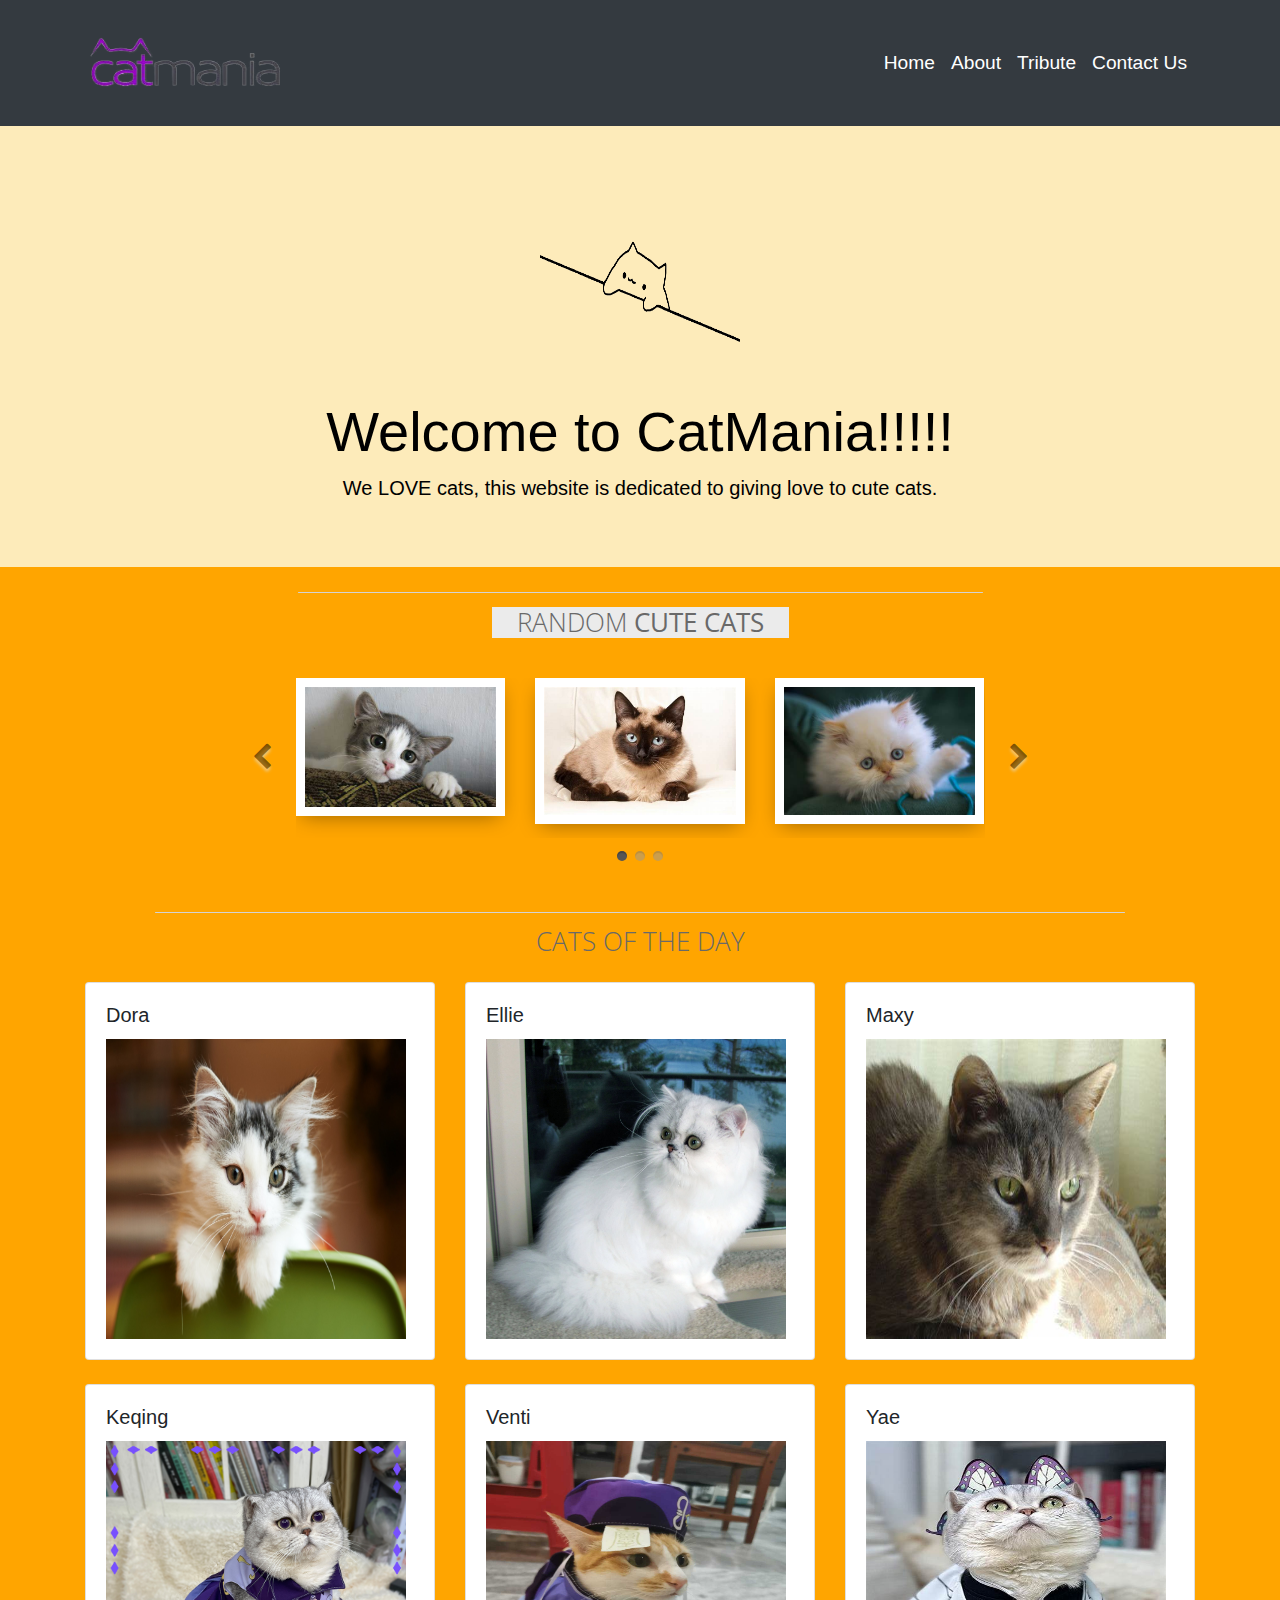
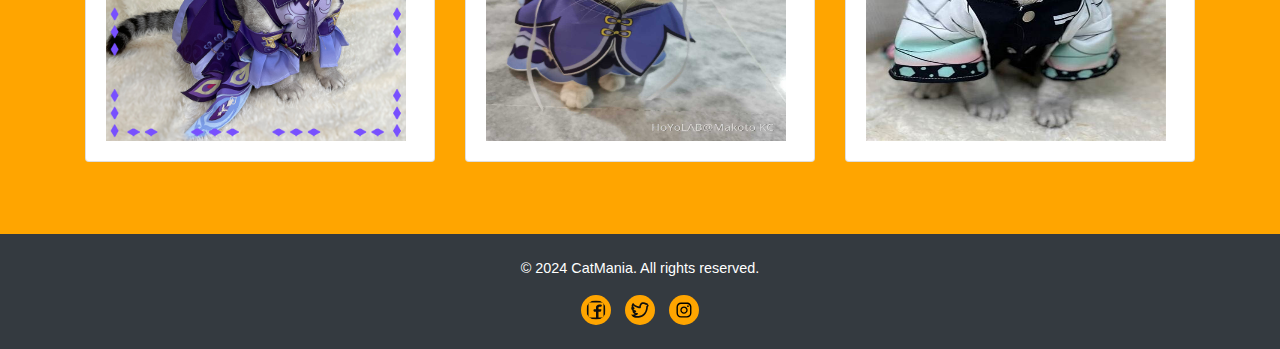
<file: index.html>
<!DOCTYPE html>
<html>
  <head>
    <title>CatMania</title>
    <link rel="icon" type="image/x-icon" href="Assets/catmania.png">
    <meta name="viewport" content="width=device-width, initial-scale=1.0">
    <link rel="stylesheet" href="https://stackpath.bootstrapcdn.com/bootstrap/4.3.1/css/bootstrap.min.css">
    <link rel="stylesheet" href="style.css">
    <link rel="stylesheet" href="https://fonts.googleapis.com/css?family=Open+Sans:300,400,700">
<link rel="stylesheet" href="https://stackpath.bootstrapcdn.com/bootstrap/4.5.0/css/bootstrap.min.css">
<link rel="stylesheet" href="https://maxcdn.bootstrapcdn.com/font-awesome/4.7.0/css/font-awesome.min.css">
<script src="https://code.jquery.com/jquery-3.5.1.min.js"></script>
<script src="https://cdn.jsdelivr.net/npm/popper.js@1.16.0/dist/umd/popper.min.js"></script>
<script src="https://stackpath.bootstrapcdn.com/bootstrap/4.5.0/js/bootstrap.min.js"></script>

<!-- I have an external CSS as well for the body but I opted to put the carrousel one here -->
<style> 

body {
    background: #ebebeb;
  }
  h2 {
    color: #696969;
    font-size: 26px;
    font-weight: 300;
    text-align: center;
    position: relative;
    margin: 40px 70px;
    text-transform: uppercase;
    font-family: 'Open Sans', sans-serif;
  }
  h2::after {
    content: "";
    width: 100%;
    position: absolute;
    margin: 0 auto;
    height: 1px;
    border-radius: 1px;
    background: #d4d4d4;
    left: 0;
    right: 0;
    bottom: 45px;
  }
  h2 span {
    display: inline-block;
    padding: 0 25px;
    background:#ebebeb;
    position:relative;
    z-index:2;
  }
  .carousel {	
    margin: 0 auto;
    padding: 0 68px;
  }
  .carousel .carousel-item {
    text-align: center;
    overflow: hidden;
    height: 160px;
  }
  .carousel .carousel-item .img-box {
    background: #fff;
    padding: 9px;
    box-shadow: 0 6px 20px -6px rgba(0,0,0,0.4);
  }
  .carousel .carousel-item img {
    margin: 0 auto;
  }
  .carousel-control-prev, .carousel-control-next {
    width: 68px;
    background: none;
  }
  .carousel-control-prev i, .carousel-control-next i {
    font-size: 28px;
    position: absolute;
    top: 50%;
    display: inline-block;
    margin-top: -15px;
    z-index: 5;
    left: 0;
    right: 0;
    color: rgba(0, 0, 0, 0.8);
    text-shadow: 0 3px 3px #e6e6e6, 0 0 0 #000;
  }
  .carousel-indicators {
    bottom: -40px;
   background:  #FFA500 !important
  }
  .carousel-indicators li, .carousel-indicators li.active {
    width: 10px;
    height: 10px;
    border: none;
    border-radius: 50%;
    margin: 1px 4px;
    box-shadow: inset 0 2px 1px rgba(0,0,0,0.2);
  }
  .carousel-indicators li {	
    background: #999;
    border-color: transparent;
  }
  .carousel-indicators li.active {
    background: #555;
  }




</style>
   
  </head>
  <body>
    <nav class="navbar navbar-expand-lg navbar-dark bg-dark">
      <div class="container">
        <a class="navbar-brand" href="index.html"><img src="Assets/catmania.png" alt="Logo" class="mr-2" width="200" height="100"> </a>
        <button class="navbar-toggler" type="button" data-toggle="collapse" data-target="#navbarNav" aria-controls="navbarNav" aria-expanded="false" aria-label="Toggle navigation">
          <span class="navbar-toggler-icon"></span>
        </button>
        <div class="collapse navbar-collapse" id="navbarNav">
          <ul class="navbar-nav ml-auto">
            <li class="nav-item">
              <a class="nav-link" href="index.html">Home</a>
            </li>
            <li class="nav-item">
              <a class="nav-link" href="about.html">About</a>
            </li>
            <li class="nav-item">
              <a class="nav-link" href="tribute.html">Tribute</a>
            </li>
          <li class="nav-item">
            <a class="nav-link" href="contact.html">Contact Us</a>
          </li>
          </ul>
        </div>
      </div>
    </nav>
    
    <header class="text-white text-center py-5">
      <div class="container">
        <img src="Assets/bongo.png" alt="ohmygah" class="mb-4" width="200" height="200">
        <font color = "#000" > <h1 class="display-4" >Welcome to CatMania!!!!!</h1>  </font>
        <font color = "#000" > <p class="lead">We LOVE cats, this website is dedicated to giving love to cute cats.</p></font>
      </div>
    </header>

    <div class="container-xl">
      <div class="row">
        <div class="col-md-9  mx-auto">
          <h2><span>Random <b>Cute Cats</b></span></h2>
          <div id="myCarousel" class="carousel slide" data-ride="carousel" data-interval="0">
            
            <ol class="carousel-indicators">
              <li data-target="#myCarousel" data-slide-to="0" class="active"></li>
              <li data-target="#myCarousel" data-slide-to="1"></li>
              <li data-target="#myCarousel" data-slide-to="2"></li>
            </ol>   
            
            <div class="carousel-inner">
              <div class="carousel-item active">
                <div class="row">
                  <div class="col-sm-4"><div class="img-box"><img src="Assets/bokchoy.jpg" class="img-fluid" alt=""></div></div>
                  <div class="col-sm-4"><div class="img-box"><img src="Assets/cahrlie.jpg" class="img-fluid" alt=""></div></div>
                  <div class="col-sm-4"><div class="img-box"><img src="Assets/john.jpg" class="img-fluid" alt=""></div></div>
                </div>
              </div>
              <div class="carousel-item">
                <div class="row">
                  <div class="col-sm-4"><div class="img-box"><img src="Assets/lazarus.jpg" class="img-fluid" alt=""></div></div>
                  <div class="col-sm-4"><div class="img-box"><img src="Assets/mark.jpg" class="img-fluid" alt=""></div></div>
                  <div class="col-sm-4"><div class="img-box"><img src="Assets/look.jpg" class="img-fluid" alt=""></div></div>
                </div>
              </div>
              <div class="carousel-item">
                <div class="row">
                  <div class="col-sm-4"><div class="img-box"><img src="Assets/sage.jpg" class="img-fluid" alt=""></div></div>
                  <div class="col-sm-4"><div class="img-box"><img src="Assets/soul.jpg" class="img-fluid" alt=""></div></div>
                  <div class="col-sm-4"><div class="img-box"><img src="Assets/spirit.jpg" class="img-fluid" alt=""></div></div>
                </div>
              </div>
            </div>
            
            <a class="carousel-control-prev" href="#myCarousel" data-slide="prev">
              <i class="fa fa-chevron-left"></i>
            </a>
            <a class="carousel-control-next" href="#myCarousel" data-slide="next">
              <i class="fa fa-chevron-right"></i>
            </a>
          </div>
        </div>
      </div>
    </div>
    

    <section class="background">
      <div class="container">
        <font color = "#000" > <h2 class="text-center mb-4">Cats Of The Day</h2> </font>
        <div class="row">
          <div class="col-lg-4">
            <div class="card mb-4">
              <div class="card-body">
                <h5 class="card-title">Dora</h5>
                <img src="Assets/Dora.jpg" alt="Doracat" width="300" height="300">
              </div>
            </div>
          </div>
          <div class="col-lg-4">
            <div class="card mb-4">
              <div class="card-body">
                <h5 class="card-title">Ellie</h5>
                <img src="Assets/Ellie.jpg" alt="Elliecat" width="300" height="300">
              </div>
            </div>
          </div>
          <div class="col-lg-4">
            <div class="card mb-4">
              <div class="card-body">
                <h5 class="card-title">Maxy</h5>
                <img src="Assets/Maxy.jpg" alt="Maxycat" width="300" height="300">
              </div>
            </div>
          </div>
          <div class="col-lg-4">
            <div class="card mb-4">
              <div class="card-body">
                <h5 class="card-title">Keqing</h5>
                <img src="Assets/Keqing.jpg" alt="Keqing" width="300" height="300">
              </div>
            </div>
          </div>
          <div class="col-lg-4">
            <div class="card mb-4">
              <div class="card-body">
                <h5 class="card-title">Venti</h5>
                <img src="Assets/Venti.jpg" alt="Venticat" width="300" height="300">
              </div>
            </div>
          </div>
          <div class="col-lg-4">
            <div class="card mb-4">
              <div class="card-body">
                <h5 class="card-title">Yae</h5>
                <img src="Assets/Raiden.jpg" alt="Raidencat" width="300" height="300">
              </div>
            </div>
          </div>
        </div>
      </div>
    </section>


    <footer class="bg-dark text-white py-4">
      <div class="container text-center">
        <p>&copy; 2024 CatMania. All rights reserved.</p>
        <div class="social-icons">
          <a href="https://www.facebook.com/CatMania" target="_blank"><img src="Assets/facebook.svg" alt="Facebook"></a>
          <a href="https://twitter.com/CatMania" target="_blank"><img src="Assets/twitter.svg" alt="Twitter"></a>
          <a href="https://instagram.com/Catmania" target="_blank"><img src="Assets/instagram.svg" alt="Instagram"></a>
          
        </div>
      </div>
    </footer>

    <script src="https://code.jquery.com/jquery-3.4.1.min.js"></script>
    <script src="https://stackpath.bootstrapcdn.com/bootstrap/4.3.1/js/bootstrap.min.js"></script>
  </body>
</html>
</file>
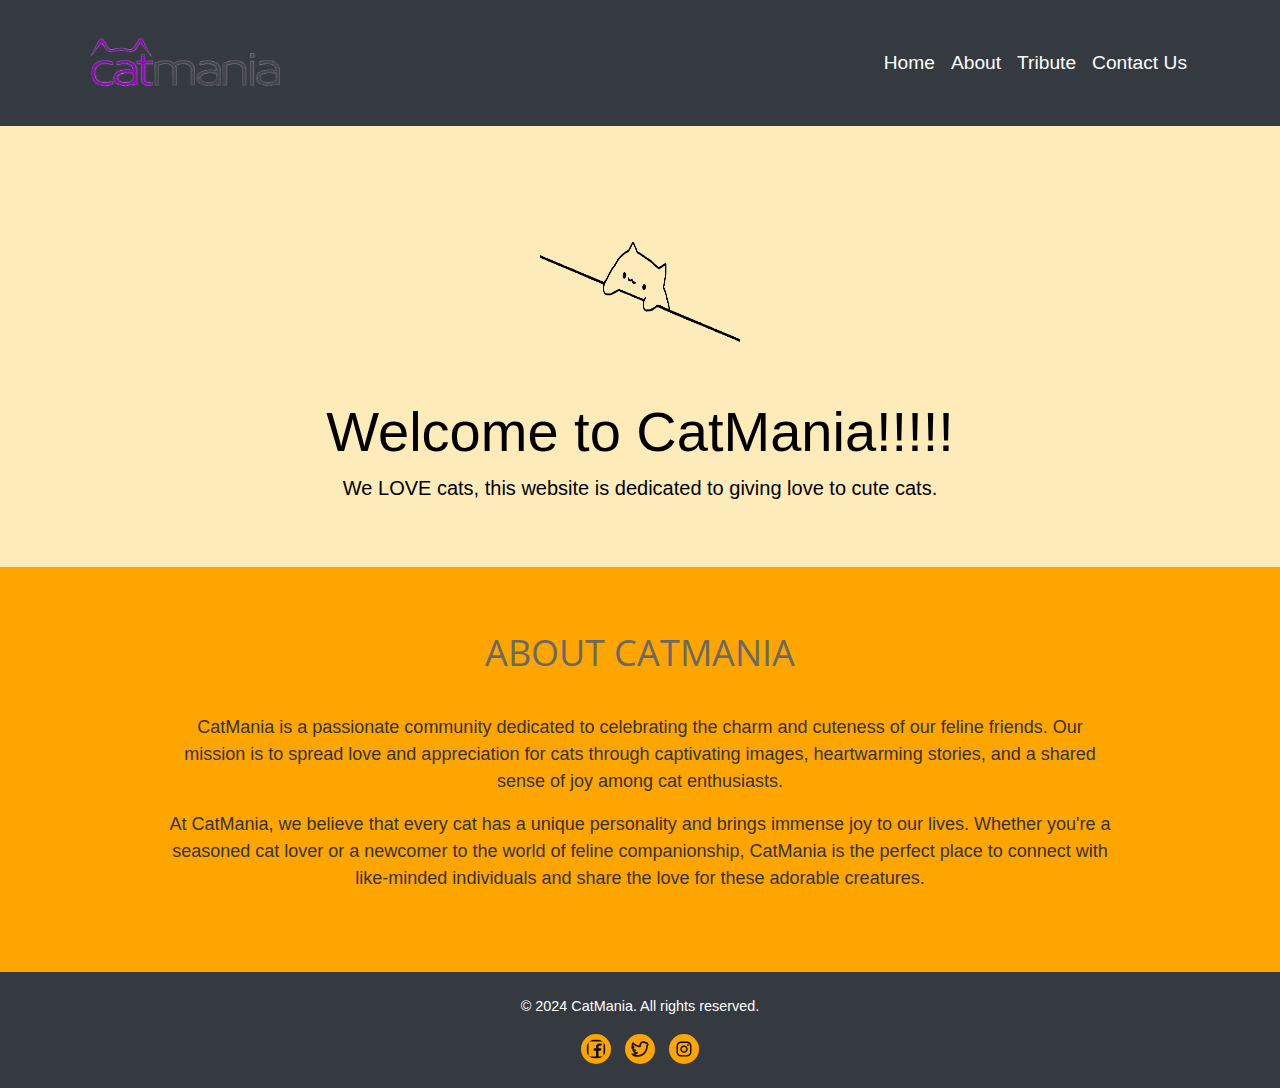
<file: about.html>
<!DOCTYPE html>
<html lang="en">
<head>
  <title>About CatMania</title>
  <link rel="icon" type="image/x-icon" href="Assets/catmania.png">
  <meta name="viewport" content="width=device-width, initial-scale=1.0">
  <link rel="stylesheet" href="https://stackpath.bootstrapcdn.com/bootstrap/4.3.1/css/bootstrap.min.css">
  <link rel="stylesheet" href="style.css">
  <link rel="stylesheet" href="https://fonts.googleapis.com/css?family=Open+Sans:300,400,700">
  <link rel="stylesheet" href="https://stackpath.bootstrapcdn.com/bootstrap/4.5.0/css/bootstrap.min.css">
  <link rel="stylesheet" href="https://maxcdn.bootstrapcdn.com/font-awesome/4.7.0/css/font-awesome.min.css">
  <script src="https://code.jquery.com/jquery-3.5.1.min.js"></script>
  <script src="https://cdn.jsdelivr.net/npm/popper.js@1.16.0/dist/umd/popper.min.js"></script>
  <script src="https://stackpath.bootstrapcdn.com/bootstrap/4.5.0/js/bootstrap.min.js"></script>

  

  <style>
   

    body {
      font-family: Arial, sans-serif;
      background-color: #FFA500 !important;
    }

    .about-us-section {
      padding: 4rem 0;
      text-align: center;
    }

    .about-us-section h2 {
      color: #696969;
      font-size: 36px;
      font-weight: 400;
      text-align: center;
      position: relative;
      margin-bottom: 40px;
      text-transform: uppercase;
      font-family: 'Open Sans', sans-serif;
    }

    .about-us-section p {
      font-size: 18px;
      color: #333;
    }
  </style>
</head>
<body>

  <nav class="navbar navbar-expand-lg navbar-dark bg-dark">
    <div class="container">
      <a class="navbar-brand" href="index.html"><img src="Assets/catmania.png" alt="Logo" class="mr-2" width="200" height="100"> </a>
      <button class="navbar-toggler" type="button" data-toggle="collapse" data-target="#navbarNav" aria-controls="navbarNav" aria-expanded="false" aria-label="Toggle navigation">
        <span class="navbar-toggler-icon"></span>
      </button>
      <div class="collapse navbar-collapse" id="navbarNav">
        <ul class="navbar-nav ml-auto">
          <li class="nav-item">
            <a class="nav-link" href="index.html">Home</a>
          </li>
          <li class="nav-item">
            <a class="nav-link" href="about.html">About</a>
          </li>
          <li class="nav-item">
            <a class="nav-link" href="tribute.html">Tribute</a>
          </li>
          <li class="nav-item">
            <a class="nav-link" href="contact.html">Contact Us</a>
          </li>
        </ul>
      </div>
    </div>
  </nav>

  <header class="text-white text-center py-5">
    <div class="container">
      <img src="Assets/bongo.png" alt="ohmygah" class="mb-4" width="200" height="200">
      <font color="#000"><h1 class="display-4">Welcome to CatMania!!!!!</h1></font>
      <font color="#000"><p class="lead">We LOVE cats, this website is dedicated to giving love to cute cats.</p></font>
    </div>
  </header>

  <div class="container-xl about-us-section">
    <div class="row">
      <div class="col-md-10 mx-auto">
        <h2>About CatMania</h2>
        <p>
          CatMania is a passionate community dedicated to celebrating the charm and cuteness of our feline friends.
          Our mission is to spread love and appreciation for cats through captivating images, heartwarming stories,
          and a shared sense of joy among cat enthusiasts.
        </p>
        <p>
          At CatMania, we believe that every cat has a unique personality and brings immense joy to our lives.
          Whether you're a seasoned cat lover or a newcomer to the world of feline companionship, CatMania is the perfect
          place to connect with like-minded individuals and share the love for these adorable creatures.
        </p>
      </div>
    </div>
  </div>



  <footer class="bg-dark text-white py-4">
    <div class="container text-center">
      <p>&copy; 2024 CatMania. All rights reserved.</p>
      <div class="social-icons">
        <a href="https://www.facebook.com/CatMania" target="_blank"><img src="Assets/facebook.svg" alt="Facebook"></a>
        <a href="https://twitter.com/CatMania" target="_blank"><img src="Assets/twitter.svg" alt="Twitter"></a>
        <a href="https://instagram.com/Catmania" target="_blank"><img src="Assets/instagram.svg" alt="Instagram"></a>
      </div>
    </div>
  </footer>

</body>
</html>
</file>
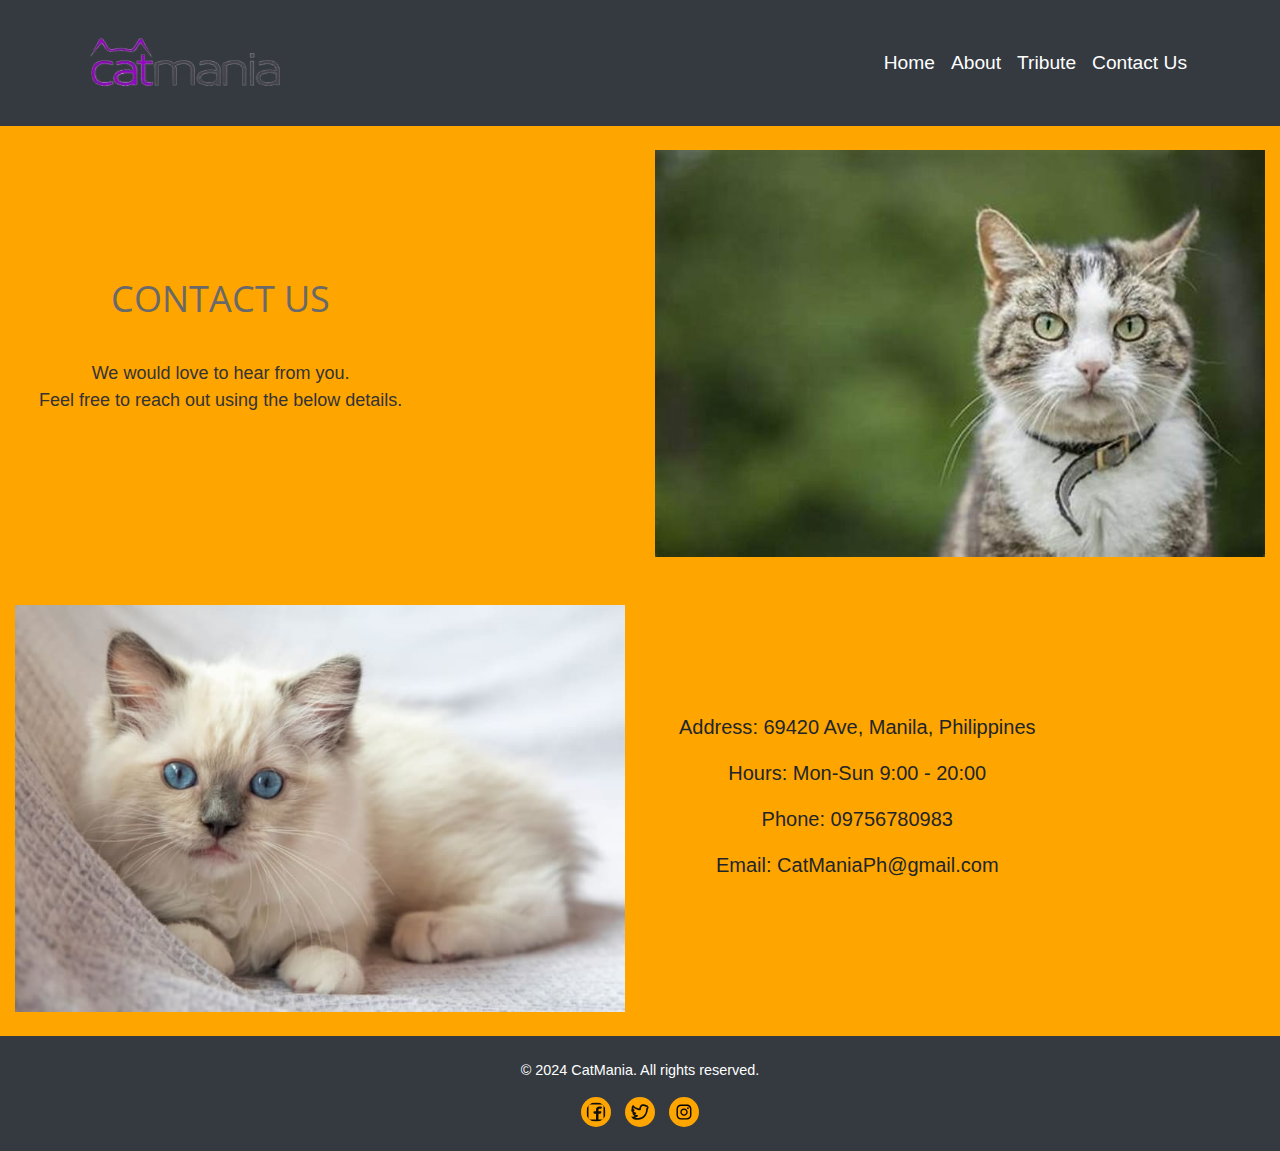
<file: contact.html>
<!DOCTYPE html>
<html lang="en">
<head>
  <title>Contact Us</title>
  <link rel="icon" type="image/x-icon" href="Assets/grumpy.png">
  <meta name="viewport" content="width=device-width, initial-scale=1.0">
  <link rel="stylesheet" href="https://stackpath.bootstrapcdn.com/bootstrap/4.3.1/css/bootstrap.min.css">
  <link rel="stylesheet" href="style.css">
  <link rel="stylesheet" href="https://fonts.googleapis.com/css?family=Open+Sans:300,400,700">
  <link rel="stylesheet" href="https://stackpath.bootstrapcdn.com/bootstrap/4.5.0/css/bootstrap.min.css">
  <link rel="stylesheet" href="https://maxcdn.bootstrapcdn.com/font-awesome/4.7.0/css/font-awesome.min.css">
  <script src="https://code.jquery.com/jquery-3.5.1.min.js"></script>
  <script src="https://cdn.jsdelivr.net/npm/popper.js@1.16.0/dist/umd/popper.min.js"></script>
  <script src="https://stackpath.bootstrapcdn.com/bootstrap/4.5.0/js/bootstrap.min.js"></script>

  <script>


function play() {
        var audio = document.getElementById("audio");
        audio.play();
      }
  </script>

  <style>
    

    body {
      font-family: Arial, sans-serif;
      background-color: #FFA500 !important;
    }

    
    .contact-section {
      padding: 4rem 0;
      text-align: center;
    }

    .contact-section h2 {
      color: #696969;
      font-size: 36px;
      font-weight: 400;
      text-align: center;
      position: relative;
      margin-bottom: 40px;
      text-transform: uppercase;
      font-family: 'Open Sans', sans-serif;
    }

    .contact-section p {
      font-size: 18px;
      color: #333;
    }
  </style>
</head>
<body>

 
  <nav class="navbar navbar-expand-lg navbar-dark bg-dark">
    <div class="container">
      <a class="navbar-brand" href="index.html"><img src="Assets/catmania.png" alt="Logo" class="mr-2" width="200" height="100"> </a>
      <button class="navbar-toggler" type="button" data-toggle="collapse" data-target="#navbarNav" aria-controls="navbarNav" aria-expanded="false" aria-label="Toggle navigation">
        <span class="navbar-toggler-icon"></span>
      </button>
      <div class="collapse navbar-collapse" id="navbarNav">
        <ul class="navbar-nav ml-auto">
          <li class="nav-item">
            <a class="nav-link" href="index.html">Home</a>
          </li>
          <li class="nav-item">
            <a class="nav-link" href="about.html">About</a>
          </li>
          <li class="nav-item">
            <a class="nav-link" href="tribute.html">Tribute</a>
          </li>
          <li class="nav-item">
            <a class="nav-link" href="contact.html">Contact Us</a>
          </li>
        </ul>
      </div>
    </div>
  </nav>

  
  <section class="py-4 py-lg-6 contact-section">
    <div class="container-fluid" style="max-width:1920px">
      <div class="row align-items-center">
        <div class="col-lg-6 d-flex align-items-center">
          <div class="lc-block p-4 p-xxl-5 text-center text-md-start">
            <div class="lc-block mb-4">
              <div editable="rich">
                <h2 class="fw-bold display-3">Contact Us</h2>
              </div>
            </div>

            <div class="lc-block">
              <div editable="rich">
                <p class="lead">We would love to hear from you.<br>Feel free to reach out using the below details.</p>
              </div>
            </div>

            
          </div>
        </div>
        <div class="col-lg-6">
          <div class="lc-block text-center">
            <img class="img-fluid" src="Assets/shosho.jpg" style="object-fit:cover" lc-helper="image" width="800" height="600">
          </div>
        </div>
      </div>
    </div>
  </section>

 
  <section class="py-4">
    <div class="container-fluid" style="max-width:1920px">
      <div class="row align-items-center">
        <div class="col-lg-6 order-lg-2 d-flex align-items-center">
          <div class="lc-block p-4 p-xxl-5 text-center text-md-start">
            <div class="lc-block mb-4">
              <div editable="rich">
                <p class="lead"><strong>Address</strong>: 69420 Ave, Manila, Philippines</p>
                <p class="lead"><strong>Hours</strong>: Mon-Sun 9:00 - 20:00</p>
                <p class="lead"><strong>Phone</strong>: 09756780983</p>
                <p class="lead"><strong>Email</strong>: CatManiaPh@gmail.com</p>
              </div>
            </div>
          </div>
        </div>
        <div class="col-lg-6">
          <div class="lc-block text-center">
            <img class="img-fluid" src="Assets/loco.jpg" style="object-fit:cover" lc-helper="image" width="800" height="300">
          </div>
        </div>
      </div>
    </div>
  </section>

  
  <footer class="bg-dark text-white py-4">
    <div class="container text-center">
      <p>&copy; 2024 CatMania. All rights reserved.</p>
      <div class="social-icons">
        
        <a href="https://www.facebook.com/CatMania" target="_blank"><img src="Assets/facebook.svg" alt="Facebook"></a>
        <a href="https://twitter.com/CatMania" target="_blank"><img src="Assets/twitter.svg" alt="Twitter"></a>
        <a href="https://instagram.com/Catmania" target="_blank"><img src="Assets/instagram.svg" alt="Instagram"></a>
      </div>
    </div>
  </footer>

</body>
</html>
</file>
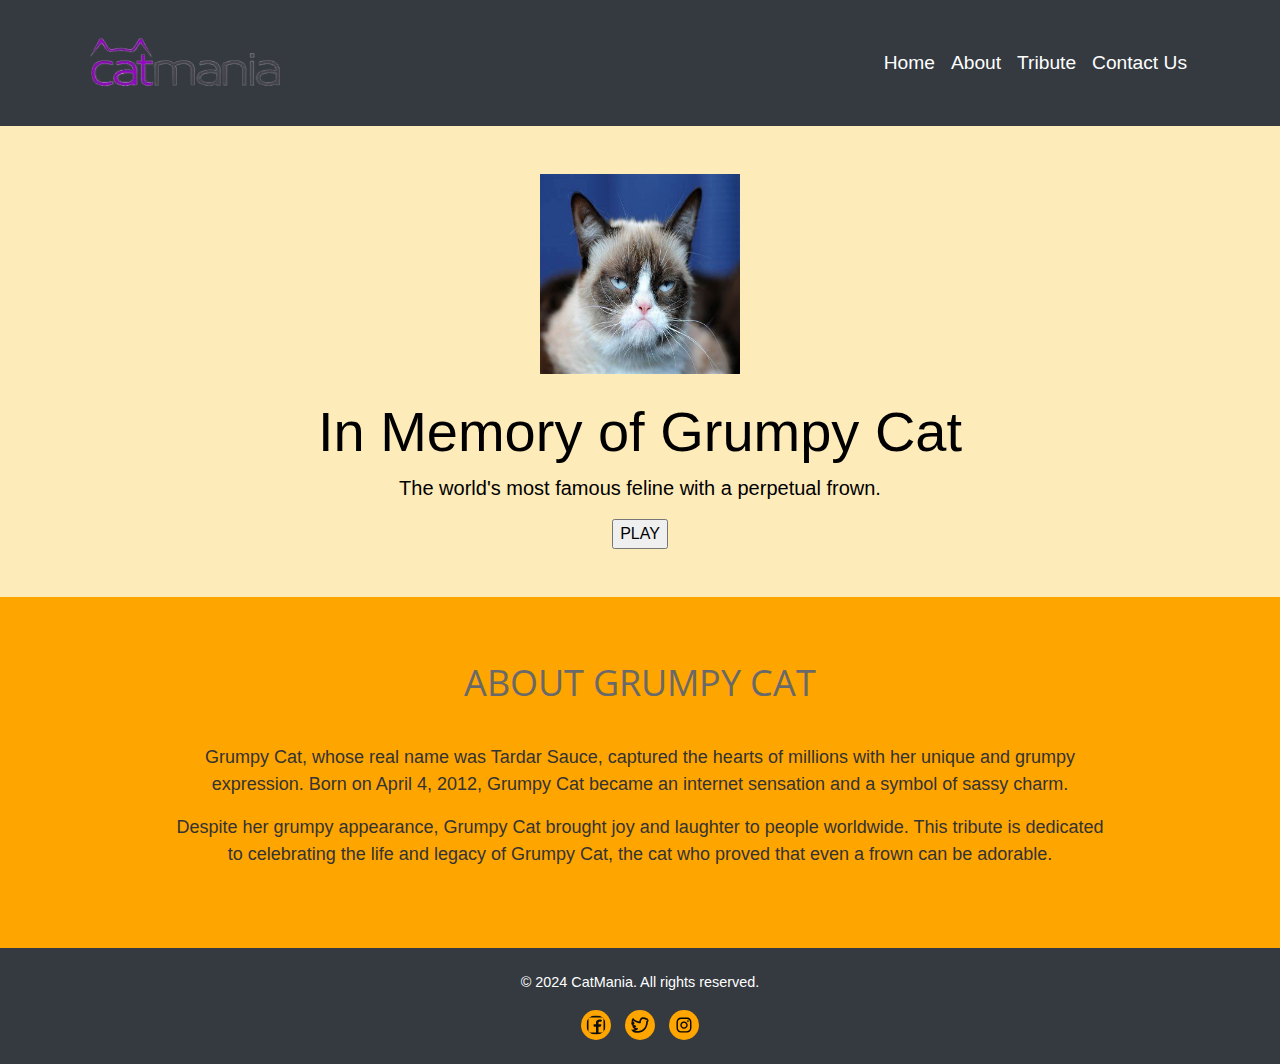
<file: tribute.html>
<!DOCTYPE html>
<html lang="en">
<head>
  <title>Tribute to Grumpy Cat</title>
  <link rel="icon" type="image/x-icon" href="Assets/grumpy.png">
  <meta name="viewport" content="width=device-width, initial-scale=1.0">
  <link rel="stylesheet" href="https://stackpath.bootstrapcdn.com/bootstrap/4.3.1/css/bootstrap.min.css">
  <link rel="stylesheet" href="style.css">
  <link rel="stylesheet" href="https://fonts.googleapis.com/css?family=Open+Sans:300,400,700">
  <link rel="stylesheet" href="https://stackpath.bootstrapcdn.com/bootstrap/4.5.0/css/bootstrap.min.css">
  <link rel="stylesheet" href="https://maxcdn.bootstrapcdn.com/font-awesome/4.7.0/css/font-awesome.min.css">
  <script src="https://code.jquery.com/jquery-3.5.1.min.js"></script>
  <script src="https://cdn.jsdelivr.net/npm/popper.js@1.16.0/dist/umd/popper.min.js"></script>
  <script src="https://stackpath.bootstrapcdn.com/bootstrap/4.5.0/js/bootstrap.min.js"></script>
  <script src="main.js"></script>


  

  <style>

    
    

    body {
      font-family: Arial, sans-serif;
      background-color: #FFA500 !important;
    }

   
    .tribute-section {
      padding: 4rem 0;
      text-align: center;
    }

    .tribute-section h2 {
      color: #696969;
      font-size: 36px;
      font-weight: 400;
      text-align: center;
      position: relative;
      margin-bottom: 40px;
      text-transform: uppercase;
      font-family: 'Open Sans', sans-serif;
    }

    .tribute-section p {
      font-size: 18px;
      color: #333;
    }
  </style>
</head>
<body>

    <nav class="navbar navbar-expand-lg navbar-dark bg-dark">
        <div class="container">
          <a class="navbar-brand" href="index.html"><img src="Assets/catmania.png" alt="Logo" class="mr-2" width="200" height="100"> </a>
          <button class="navbar-toggler" type="button" data-toggle="collapse" data-target="#navbarNav" aria-controls="navbarNav" aria-expanded="false" aria-label="Toggle navigation">
            <span class="navbar-toggler-icon"></span>
          </button>
          <div class="collapse navbar-collapse" id="navbarNav">
            <ul class="navbar-nav ml-auto">
              <li class="nav-item">
                <a class="nav-link" href="index.html">Home</a>
              </li>
              <li class="nav-item">
                <a class="nav-link" href="about.html">About</a>
              </li>
              <li class="nav-item">
                <a class="nav-link" href="tribute.html">Tribute</a>
              </li>
            <li class="nav-item">
              <a class="nav-link" href="contact.html">Contact Us</a>
            </li>
            </ul>
          </div>
        </div>
      </nav>

  <header class="text-white text-center py-5">
    <div class="container">
      <img src="Assets/grumpy.jpg" alt="Grumpy Cat" class="mb-4" width="200" height="200">
      <font color="#000"><h1 class="display-4">In Memory of Grumpy Cat</h1></font>
      <font color="#000"><p class="lead">The world's most famous feline with a perpetual frown.</p></font>
      <input type="button" value="PLAY" onclick="play()">
    
    </div>
  </header>

  <div class="container-xl tribute-section">
    <div class="row">
      <div class="col-md-10 mx-auto">
        <h2>About Grumpy Cat</h2>
        <p>
          Grumpy Cat, whose real name was Tardar Sauce, captured the hearts of millions with her unique and grumpy expression.
          Born on April 4, 2012, Grumpy Cat became an internet sensation and a symbol of sassy charm.
        </p>
        <p>
          Despite her grumpy appearance, Grumpy Cat brought joy and laughter to people worldwide.
          This tribute is dedicated to celebrating the life and legacy of Grumpy Cat, the cat who proved that even a frown can be adorable.
        </p>
      </div>
    </div>
  </div>

  

  <footer class="bg-dark text-white py-4">
    <div class="container text-center">
      <p>&copy; 2024 CatMania. All rights reserved.</p>
      <div class="social-icons">
       
        <a href="https://www.facebook.com/CatMania" target="_blank"><img src="Assets/facebook.svg" alt="Facebook"></a>
        <a href="https://twitter.com/CatMania" target="_blank"><img src="Assets/twitter.svg" alt="Twitter"></a>
        <a href="https://instagram.com/Catmania" target="_blank"><img src="Assets/instagram.svg" alt="Instagram"></a>
      </div>
    </div>
  </footer>

</body>
</html>
</file>
<file: style.css>
body {
    font-family: Arial, sans-serif;
    background-color: #FFA500 !important;

}
  
  .navbar {
    background-color: #343a40 !important; 
  }
  
  .navbar-brand {
    font-size: 1.5rem;
    font-weight: bold;
  }
  
  .nav-link {
    color: #ffffff !important;
    font-size: 1.2rem;
  }
  
  header {
    background-color: #fdebba;
  }
  
  header h1 {
    font-size: 3rem;
    font-weight: bold;
  }
  
  header p {
    font-size: 1.5rem;
  }
  
  section {
    padding-top: 3rem;
    padding-bottom: 3rem;
  }
  
  .card {
    border: none;
    transition: transform 0.3s;
    width: auto;
  }
  
  .card:hover {
    transform: scale(1.05);
    width: auto;
  }
  
  .footer {
    background-color: #343a40;
    color: #ffffff;
  }
  
  footer p {
    font-size: 0.9rem;
  }
  
  .social-icons img {
    width: 30px;
    height: 30px;
    margin: 0 5px;
    background-color: #FFA500 !important;
    padding: 5px;
    border-radius: 50%;
  }
</file>
